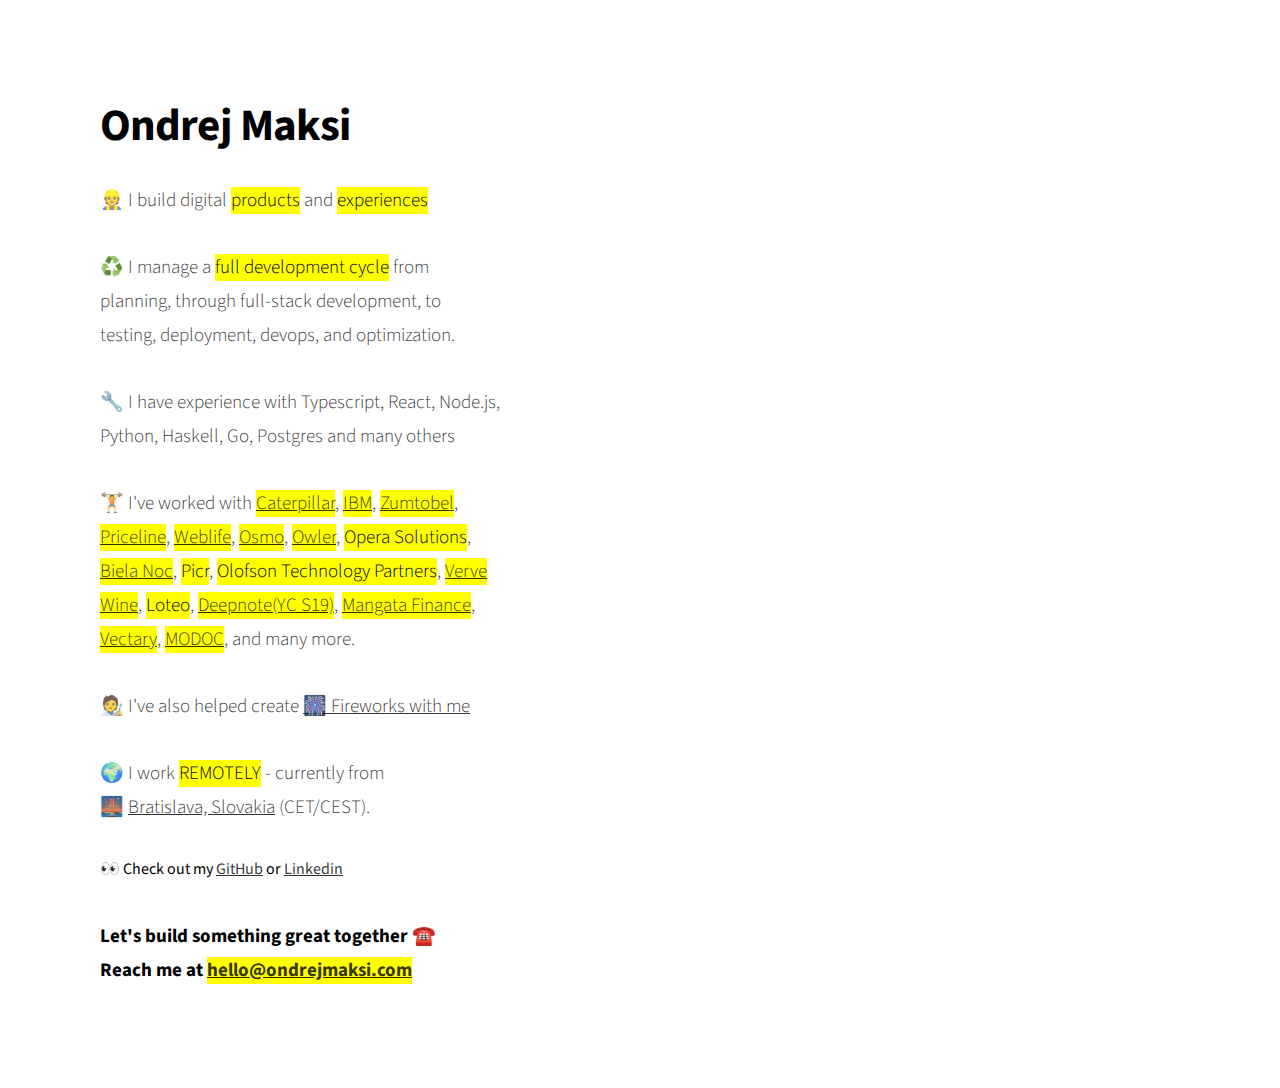
<file: index.html>
<!DOCTYPE html>

<head>
  <meta charset="utf-8">
  <meta name="viewport" content="width=device-width, initial-scale=1">
  <meta property="og:image" content="https://ondrejmaksi.com/og-image.png" />
  <meta property="description"
    content="I build digital products and experiences. Web applications with React and Node.js, mobile apps with React Native, and desktop applications with Electron." />
  <title>Ondrej Maksi - full-stack application developer</title>
  <link rel="shortcut icon" href="https://ondrejmaksi.com/favicon.ico" />
  <link href="https://fonts.googleapis.com/css?family=Source+Sans+Pro:400,600" rel="stylesheet">
  <link href="css/ondrejmaksi.css?v=134" rel="stylesheet">
  <!--                                                      
                  _           _           _       _                 
        ___ ___ _| |___ ___  |_|_____ ___| |_ ___|_|  ___ ___ _____ 
        | . |   | . |  _| -_| | |     | .'| '_|_ -| |_|  _| . |     |
        |___|_|_|___|_| |___|_| |_|_|_|__,|_,_|___|_|_|___|___|_|_|_|
                            |___|                                    
    -->
</head>

<body>
  <div class="text-wrapper">
    <h1 class="name">Ondrej Maksi</h1>
    <p>👷 I build digital <mark>products</mark> and <mark>experiences</mark></p>

    <p>♻️ I manage a <mark>full development cycle</mark> from planning, through full-stack development, to testing,
      deployment, devops, and optimization.</p>

    <p>🔧 I have experience with Typescript, React, Node.js, Python, Haskell, Go, Postgres and many others</p>
    
    <p>🏋️‍ I've worked with
      <mark><a target="_blank" href="https://www.cat.com/en_GB.html">Caterpillar</a></mark>,
      <mark><a target="_blank" href="https://www.ibm.com/">IBM</a></mark>,
      <mark><a target="_blank" href="https://www.zumtobel.com/com-en/">Zumtobel</a></mark>,
      <mark><a target="_blank" href="https://www.priceline.com/">Priceline</a></mark>,
      <mark><a target="_blank"
          href="https://www.socaltech.com/weblife_acquired_by_proofpoint_for_66m/s-0072930.html">Weblife</a></mark>,
      <mark><a target="_blank" href="https://www.playosmo.com/">Osmo</a></mark>,
      <mark><a target="_blank" href="https://www.owler.com/">Owler</a></mark>,
      <mark>Opera Solutions</mark>,
      <mark><a target="_blank" href="https://www.bielanoc.sk/">Biela Noc</a></mark>,
      <mark>Picr</mark>,
      <mark>Olofson Technology Partners</mark>,
      <mark><a target="_blank" href="https://www.vervewine.com/">Verve Wine</a></mark>,
      <mark>Loteo</mark>,
      <mark><a target="_blank" href="https://www.deepnote.com/">Deepnote(YC S19)</a></mark>,
      <mark><a target="_blank" href="https://mangata.finance/">Mangata Finance</a></mark>,
      <mark><a target="_blank" href="https://www.vectary.com/">Vectary</a></mark>,
      <mark><a target="_blank" href="https://www.pwc-modoc.com/">MODOC</a></mark>,
      and many more.
    </p>

    <p>
      🧑‍🎨 I've also helped create <a  href="/fireworks-with-me.html">🎆 Fireworks with me</a>
    </p>

    <p>🌍 I work <mark>REMOTELY</mark> - currently from <br />🌉 <a target="_blank"
        href="https://www.google.sk/maps/place/Bratislava/">Bratislava, Slovakia</a> (CET/CEST).</p>
    👀 Check out my <a target="_blank" href="https://github.com/omaksi">GitHub</a> or <a target="_blank"
      href="https://www.linkedin.com/in/ondrejmaksi/">Linkedin</a>
    <h3 class="email">Let's build something great together ☎️ <br />Reach me at <mark><a
          href="mailto:hello@ondrejmaksi.com?subject=Hello Ondrej">hello@ondrejmaksi.com</a></mark></h3>
  </div>
</body>

</html>
</file>
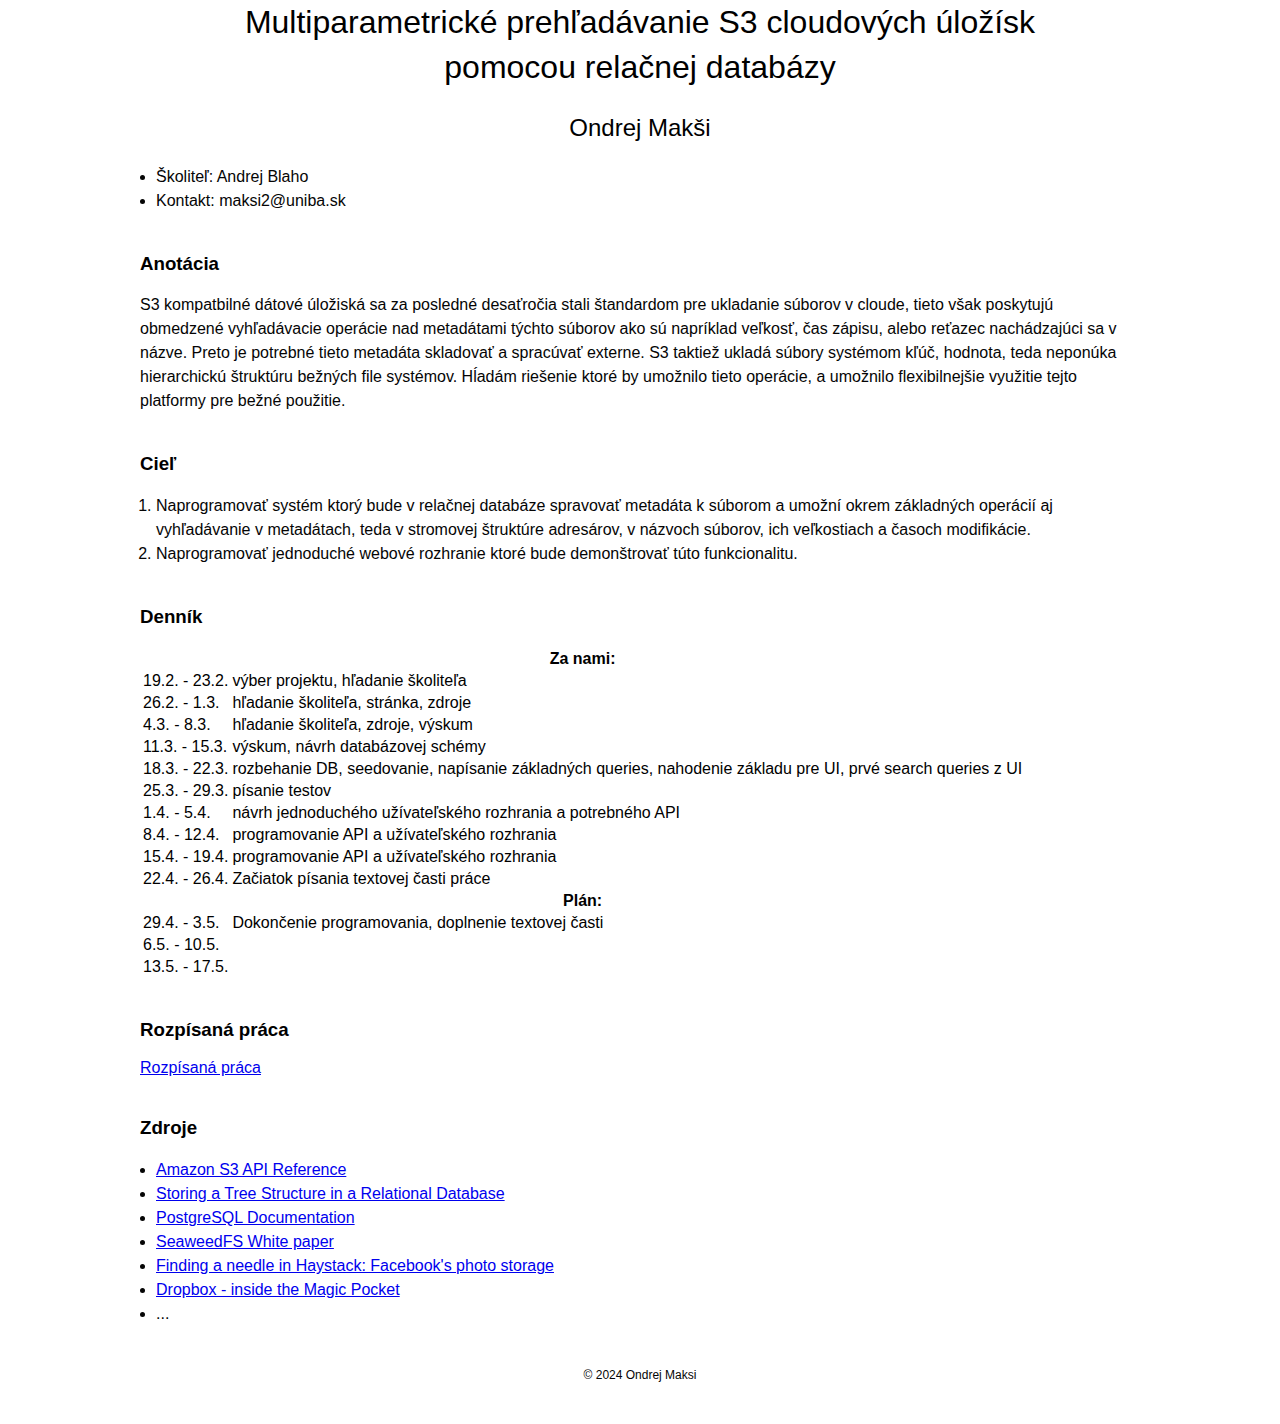
<file: bachelor-thesis.html>
<html>
  <head>
    <title>
      Multiparametrické prehľadávanie S3 cloudových úložísk pomocou relačnej
      databázy
    </title>
    <meta charset="UTF-8" />
    <link rel="stylesheet" href="/css/bachelor-thesis.css?5" />
  </head>

  <body>
    <header>
      <h1>
        Multiparametrické prehľadávanie S3 cloudových úložísk <br />
        pomocou relačnej databázy
      </h1>
      <h2>Ondrej Makši</h2>

      <ul>
        <li>Školiteľ: Andrej Blaho</li>
        <li>Kontakt: maksi2@uniba.sk</li>
      </ul>
    </header>

    <main>
      <section>
        <h3>Anotácia</h3>
        <p>
          S3 kompatbilné dátové úložiská sa za posledné desaťročia stali
          štandardom pre ukladanie súborov v cloude, tieto však poskytujú
          obmedzené vyhľadávacie operácie nad metadátami týchto súborov ako sú
          napríklad veľkosť, čas zápisu, alebo reťazec nachádzajúci sa v názve.
          Preto je potrebné tieto metadáta skladovať a spracúvať externe. S3
          taktiež ukladá súbory systémom kľúč, hodnota, teda neponúka
          hierarchickú štruktúru bežných file systémov. Hĺadám riešenie ktoré by
          umožnilo tieto operácie, a umožnilo flexibilnejšie využitie tejto
          platformy pre bežné použitie.
        </p>
      </section>

      <section>
        <h3>Cieľ</h3>
        <ol>
          <li>
            Naprogramovať systém ktorý bude v relačnej databáze spravovať
            metadáta k súborom a umožní okrem základných operácií aj
            vyhľadávanie v metadátach, teda v stromovej štruktúre adresárov, v
            názvoch súborov, ich veľkostiach a časoch modifikácie.
          </li>
          <li>
            Naprogramovať jednoduché webové rozhranie ktoré bude demonštrovať
            túto funkcionalitu.
          </li>
        </ol>
      </section>
      <section>
        <h3>Denník</h3>
        <table>
          <tr>
            <th colspan="2">Za nami:</th>
          </tr>
          <tr>
            <td>19.2. - 23.2.</td>
            <td>výber projektu, hľadanie školiteľa</td>
          </tr>
          <tr>
            <td>26.2. - 1.3.</td>
            <td>hľadanie školiteľa, stránka, zdroje</td>
          </tr>
          <tr>
            <td>4.3. - 8.3.</td>
            <td>hľadanie školiteľa, zdroje, výskum</td>
          </tr>
          <tr>
            <td>11.3. - 15.3.</td>
            <td>výskum, návrh databázovej schémy</td>
          </tr>
          <tr>
            <td>18.3. - 22.3.</td>
            <td>
              rozbehanie DB, seedovanie, napísanie základných queries, nahodenie
              základu pre UI, prvé search queries z UI
            </td>
          </tr>
          <tr>
            <td>25.3. - 29.3.</td>
            <td>písanie testov</td>
          </tr>
          <tr>
            <td>1.4. - 5.4.</td>
            <td>návrh jednoduchého užívateľského rozhrania a potrebného API</td>
          </tr>
          <tr>
            <td>8.4. - 12.4.</td>
            <td>programovanie API a užívateľského rozhrania</td>
          </tr>
          <tr>
            <td>15.4. - 19.4.</td>
            <td>programovanie API a užívateľského rozhrania</td>
          </tr>
          <tr>
            <td>22.4. - 26.4.</td>
            <td>Začiatok písania textovej časti práce</td>
          </tr>
          <tr>
            <th colspan="2">Plán:</th>
          </tr>
          <tr>
            <td>29.4. - 3.5.</td>
            <td>Dokončenie programovania, doplnenie textovej časti</td>
          </tr>
          <tr>
            <td>6.5. - 10.5.</td>
            <td></td>
          </tr>
          <tr>
            <td>13.5. - 17.5.</td>
            <td></td>
          </tr>
        </table>
      </section>

      <section>
        <h3>Rozpísaná práca</h3>
        <a href="assets/thesis.pdf" target="_blank">Rozpísaná práca</a>
      </section>

      <section>
        <h3>Zdroje</h3>
        <ul>
          <li>
            <a
              href="https://docs.aws.amazon.com/AmazonS3/latest/API/API_Operations_Amazon_Simple_Storage_Service.html"
              target="_blank"
              >Amazon S3 API Reference</a
            >
          </li>
          <li>
            <a
              href="https://www.baeldung.com/cs/storing-tree-in-rdb"
              target="_blank"
              >Storing a Tree Structure in a Relational Database</a
            >
          </li>
          <li>
            <a
              href="https://www.postgresql.org/docs/9.1/ltree.html"
              target="_blank"
              >PostgreSQL Documentation</a
            >
          </li>
          <li>
            <a
              href="https://github.com/seaweedfs/seaweedfs/wiki/SeaweedFS_Architecture.pdf"
              target="_blank"
              >SeaweedFS White paper</a
            >
          </li>
          <li>
            <a
              href="https://research.facebook.com/file/1769847509889908/finding-a-needle-in-haystack-facebook-s-photo-storage.pdf"
              target="_blank"
              >Finding a needle in Haystack: Facebook's photo storage</a
            >
          </li>
          <li>
            <a
              href="https://dropbox.tech/infrastructure/inside-the-magic-pocket"
              target="_blank"
              >Dropbox - inside the Magic Pocket</a
            >
          </li>

          <li>...</li>
        </ul>
      </section>
    </main>
    <footer>
      <p>&copy; 2024 Ondrej Maksi</p>
    </footer>
  </body>
</html>
</file>
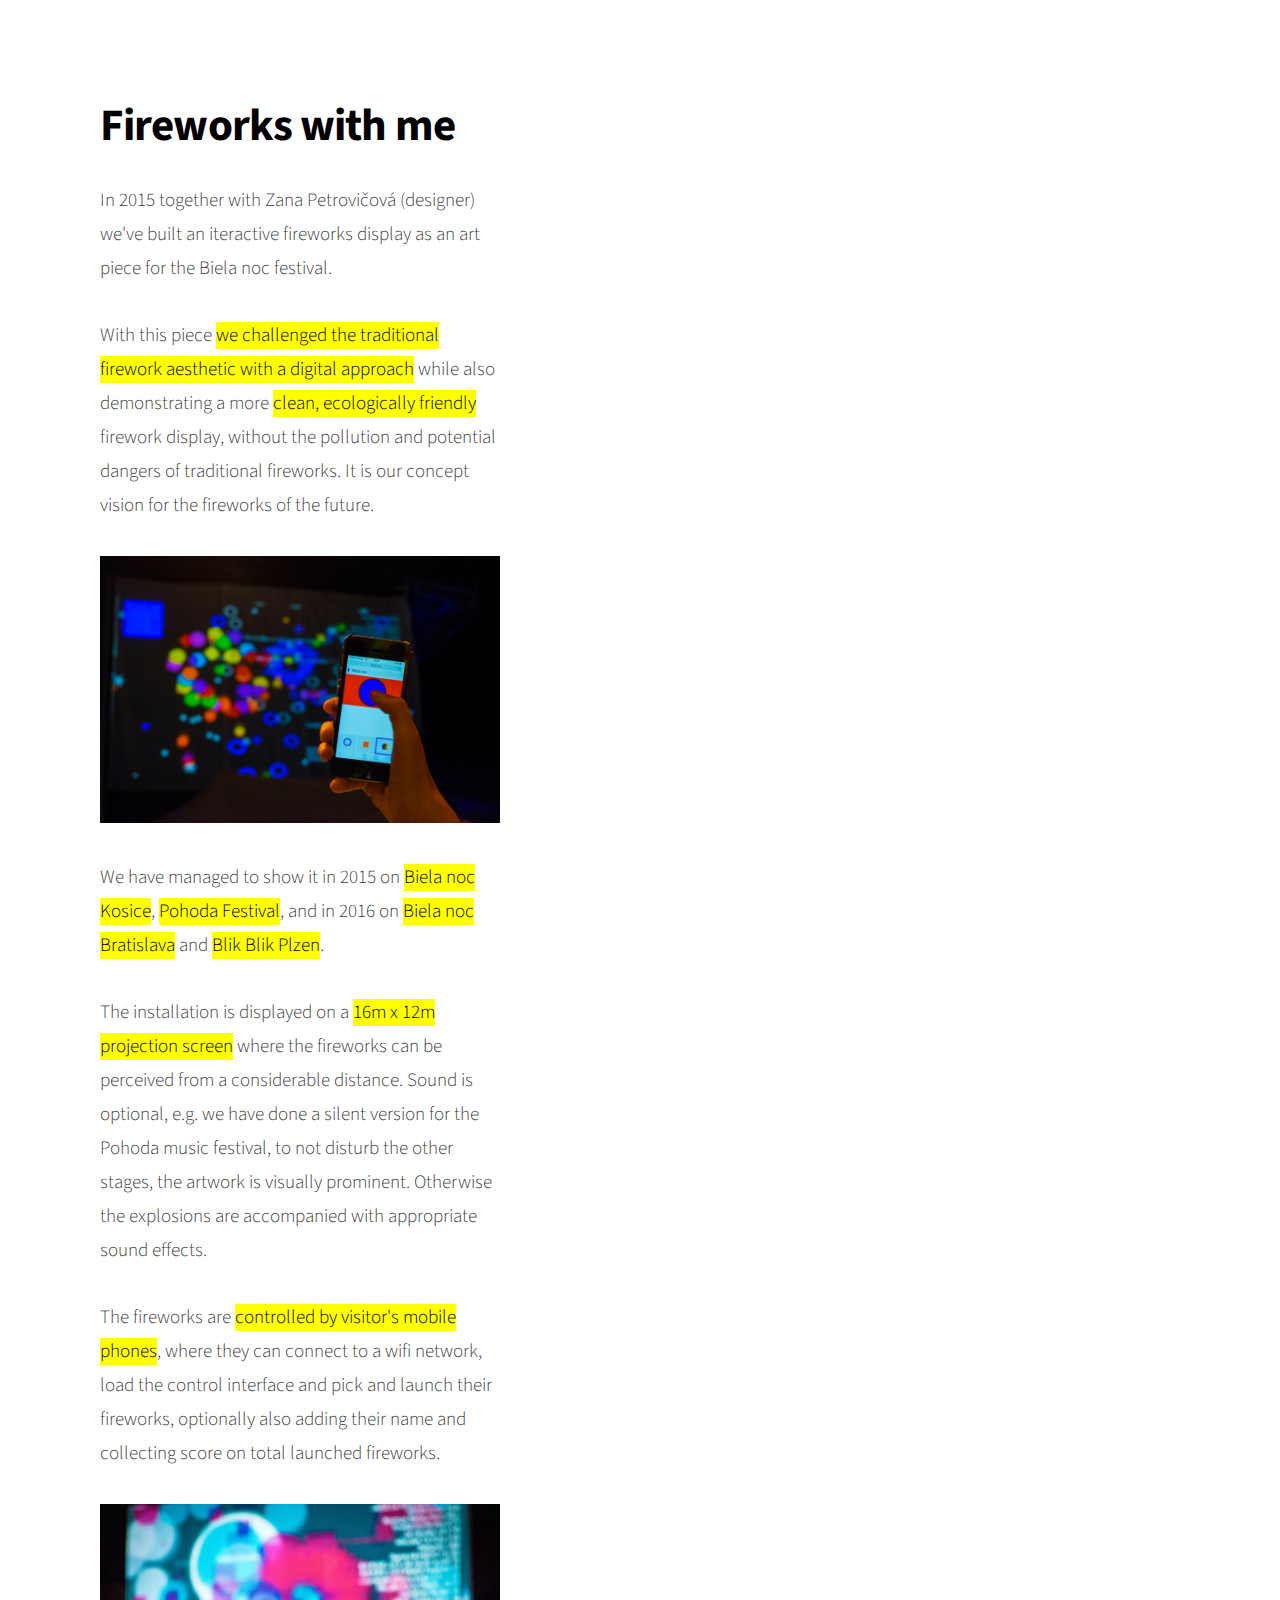
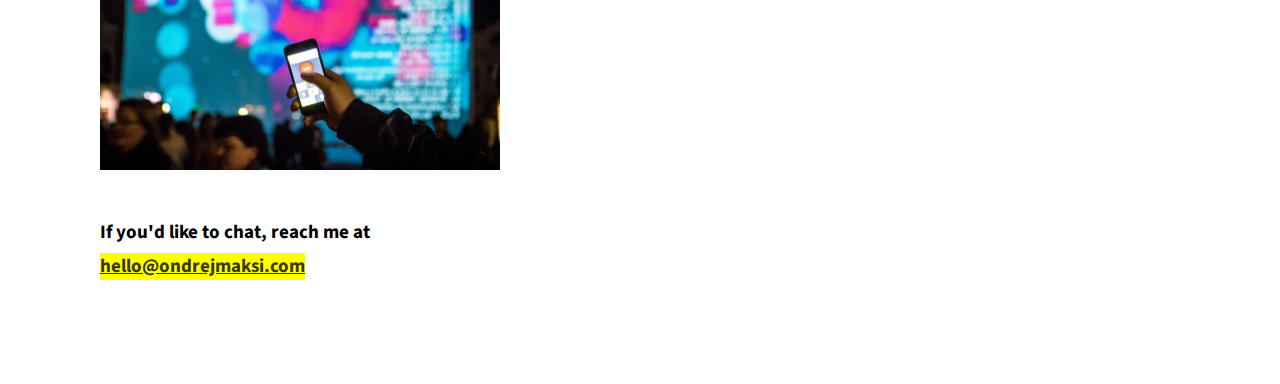
<file: fireworks-with-me.html>
<!DOCTYPE html>

<head>
  <meta charset="utf-8">
  <meta name="viewport" content="width=device-width, initial-scale=1">
  <meta property="og:image" content="https://ondrejmaksi.com/og-image.png" />
  <meta property="description"
    content="I build digital products and experiences. Web applications with React and Node.js, mobile apps with React Native, and desktop applications with Electron." />
  <title>Fireworks with me</title>
  <link rel="shortcut icon" href="https://ondrejmaksi.com/favicon.ico" />
  <link href="https://fonts.googleapis.com/css?family=Source+Sans+Pro:400,600" rel="stylesheet">
  <link href="css/ondrejmaksi.css?v=135" rel="stylesheet">
  <!--                                                      
                  _           _           _       _                 
        ___ ___ _| |___ ___  |_|_____ ___| |_ ___|_|  ___ ___ _____ 
        | . |   | . |  _| -_| | |     | .'| '_|_ -| |_|  _| . |     |
        |___|_|_|___|_| |___|_| |_|_|_|__,|_,_|___|_|_|___|___|_|_|_|
                            |___|                                    
    -->
</head>

<body>
  <div class="text-wrapper">
    <h1 class="name">Fireworks with me</h1>
    <p>In 2015 together with Zana Petrovičová (designer) we've built an iteractive fireworks display as an art piece for the Biela noc festival.</p>

    <p>With this piece <mark>we challenged the traditional firework aesthetic with a digital approach</mark> while also demonstrating a more <mark>clean, ecologically friendly</mark> firework display, without the pollution and potential dangers of traditional fireworks. It is our concept vision for the fireworks of the future.</p>
    
    <img src="img/IMG_0601.JPG" alt="Fireworks with me Kosice" />
    
    <p>We have managed to show it in 2015 on <mark>Biela noc Kosice</mark>, <mark>Pohoda Festival</mark>, and in 2016 on <mark>Biela noc Bratislava</mark> and <mark>Blik Blik Plzen</mark>.</p>

    <p>The installation is displayed on a <mark>16m x 12m projection screen</mark> where the fireworks can be perceived from a considerable distance. Sound is optional, e.g. we have done a silent version for the Pohoda music festival, to not disturb the other stages, the artwork is visually prominent. Otherwise the explosions are accompanied with appropriate sound effects. </p>


    <p>The fireworks are <mark>controlled by visitor's mobile phones</mark>, where they can connect to a wifi network, load the control interface and pick and launch their fireworks, optionally also adding their name and collecting score on total launched fireworks.</p>
    
    <img src="img/biela-noc-na-bazant-pohode.jpg" alt="Fireworks with me Bazant Pohoda" />


    <h3 class="email">If you'd like to chat, reach me at <mark><a
        href="mailto:hello@ondrejmaksi.com?subject=Hello Ondrej">hello@ondrejmaksi.com</a></mark></h3>

  </div>
</body>

</html>
</file>
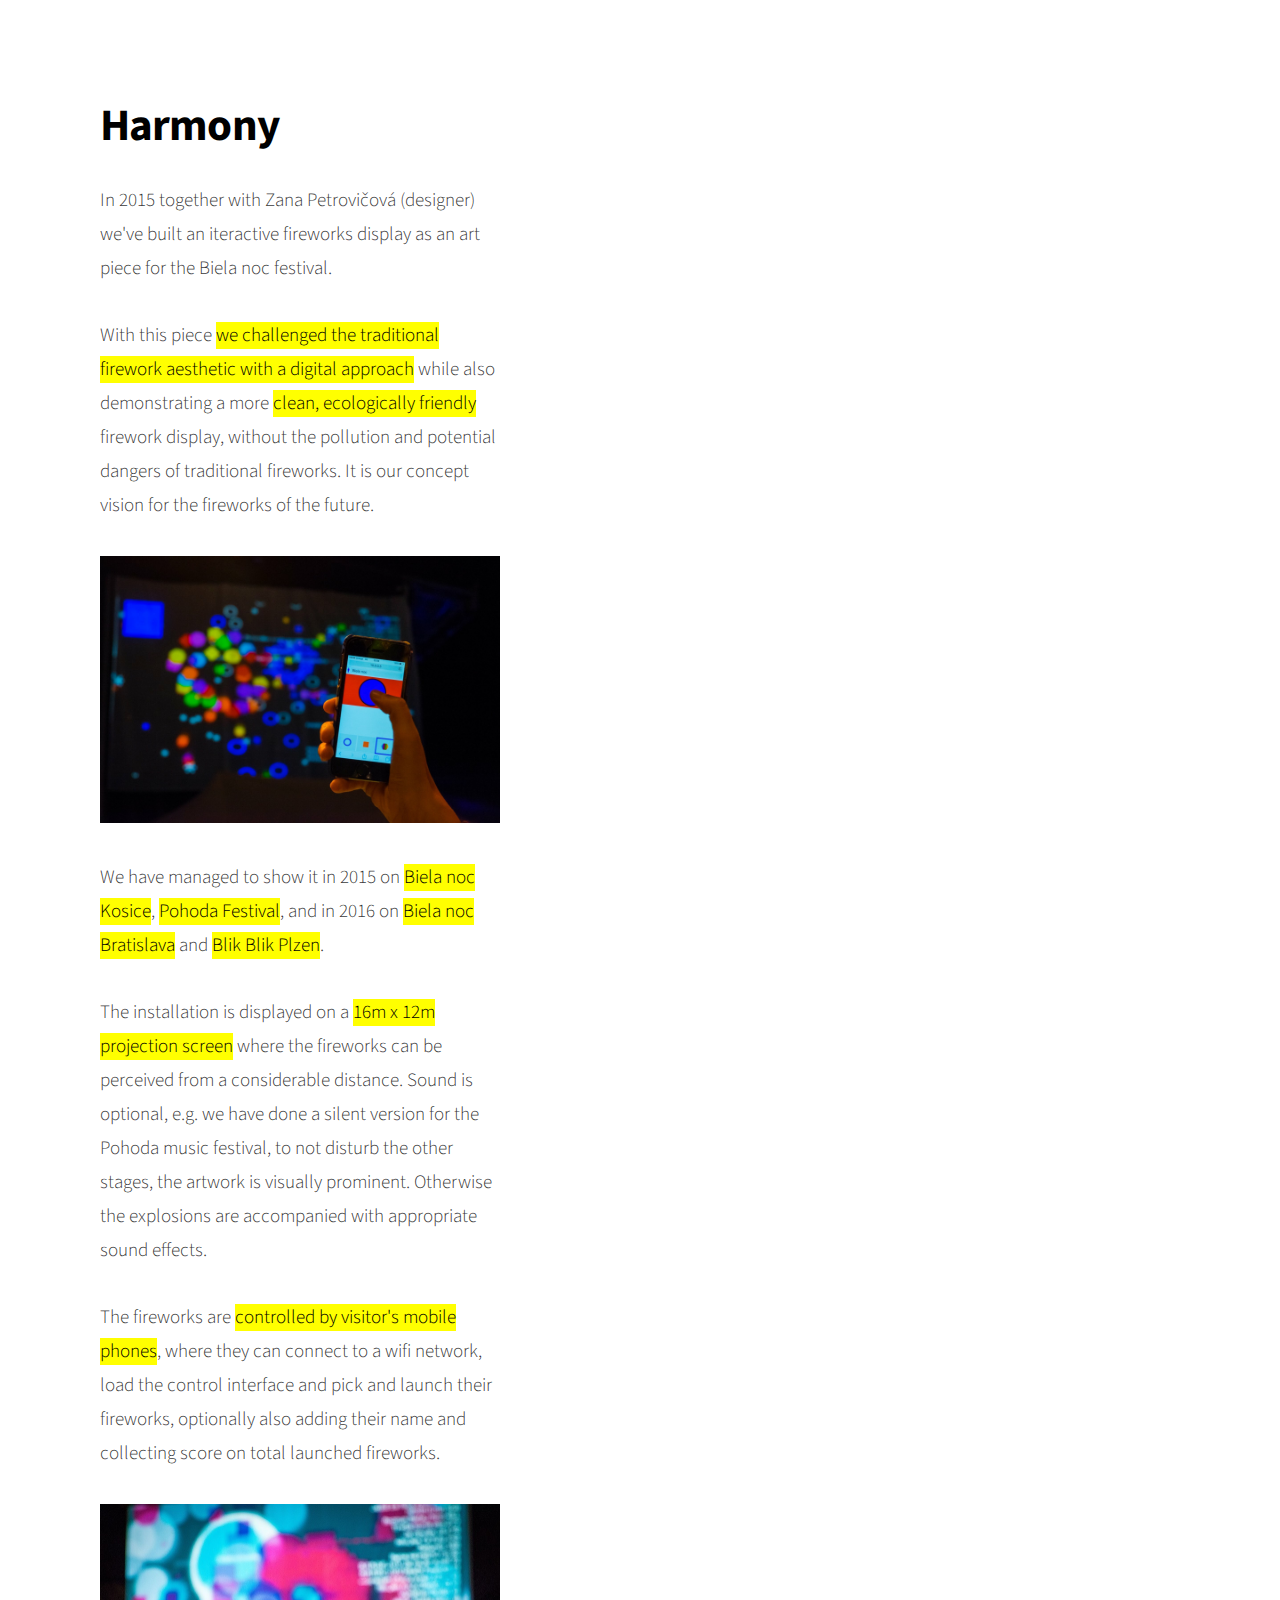
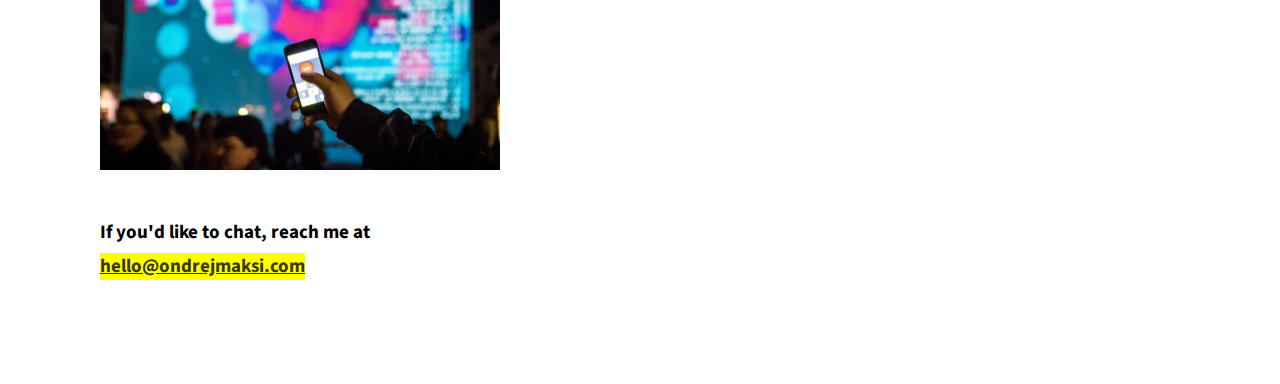
<file: harmony.html>
<!DOCTYPE html>

<head>
  <meta charset="utf-8">
  <meta name="viewport" content="width=device-width, initial-scale=1">
  <meta property="og:image" content="https://ondrejmaksi.com/og-image.png" />
  <meta property="description"
    content="With this piece we challenged the traditional firework aesthetic with a digital approach while also demonstrating a more clean, ecologically friendly firework display, without the pollution and potential dangers of traditional fireworks. It is our concept vision for the fireworks of the future." />
  <title>Harmony</title>
  <link rel="shortcut icon" href="https://ondrejmaksi.com/favicon.ico" />
  <link href="https://fonts.googleapis.com/css?family=Source+Sans+Pro:400,600" rel="stylesheet">
  <link href="css/ondrejmaksi.css?v=135" rel="stylesheet">
  <!--                                                      
                  _           _           _       _                 
        ___ ___ _| |___ ___  |_|_____ ___| |_ ___|_|  ___ ___ _____ 
        | . |   | . |  _| -_| | |     | .'| '_|_ -| |_|  _| . |     |
        |___|_|_|___|_| |___|_| |_|_|_|__,|_,_|___|_|_|___|___|_|_|_|
                            |___|                                    
    -->
</head>

<body>
  <div class="text-wrapper">
    <h1 class="name">Harmony</h1>
    <p>In 2015 together with Zana Petrovičová (designer) we've built an iteractive fireworks display as an art piece for the Biela noc festival.</p>

    <p>With this piece <mark>we challenged the traditional firework aesthetic with a digital approach</mark> while also demonstrating a more <mark>clean, ecologically friendly</mark> firework display, without the pollution and potential dangers of traditional fireworks. It is our concept vision for the fireworks of the future.</p>
    
    <img src="img/IMG_0601.JPG" alt="Fireworks with me Kosice" />
    
    <p>We have managed to show it in 2015 on <mark>Biela noc Kosice</mark>, <mark>Pohoda Festival</mark>, and in 2016 on <mark>Biela noc Bratislava</mark> and <mark>Blik Blik Plzen</mark>.</p>

    <p>The installation is displayed on a <mark>16m x 12m projection screen</mark> where the fireworks can be perceived from a considerable distance. Sound is optional, e.g. we have done a silent version for the Pohoda music festival, to not disturb the other stages, the artwork is visually prominent. Otherwise the explosions are accompanied with appropriate sound effects. </p>


    <p>The fireworks are <mark>controlled by visitor's mobile phones</mark>, where they can connect to a wifi network, load the control interface and pick and launch their fireworks, optionally also adding their name and collecting score on total launched fireworks.</p>
    
    <img src="img/biela-noc-na-bazant-pohode.jpg" alt="Fireworks with me Bazant Pohoda" />


    <h3 class="email">If you'd like to chat, reach me at <mark><a
        href="mailto:hello@ondrejmaksi.com?subject=Hello Ondrej">hello@ondrejmaksi.com</a></mark></h3>

  </div>
</body>

</html>
</file>
<file: css/ondrejmaksi.css>
html,
body {
  font-family: "Source Sans Pro", sans-serif;

  padding: 0;
  margin: 0;
  width: 100%;
  /* height: 100%; */
  background: #fff;
  /* overflow: hidden; */
  font-smooth: always;
  -webkit-font-smoothing: antialiased;
}

.text-wrapper {
  max-width: 400px;
  margin: 100px;
}

.name {
  font-size: 45px;
  font-weight: 700;
  margin-top: 0;
  line-height: 52px;
  letter-spacing: -0.02em;
}

a {
  color: rgba(0, 0, 0, 0.8);
}
a:hover {
  color: rgba(0, 0, 0, 1);
}

p {
  color: rgba(0, 0, 0, 0.8);
  font-size: 19px;
  line-height: 34px;
  margin: 32px 0 33px;
  font-weight: 300;
}

h3 {
  margin-top: 40px;
  /* text-align: center; */
  font-size: 19px;
  line-height: 34px;
}

img {
  width: 100%;
  max-width: 400px;
  margin: 0 auto;
}

@media (max-width: 500px) {
  .text-wrapper {
    margin: 30px;
  }
}
</file>
<file: css/bachelor-thesis.css>
html,
body {
  font-family: sans-serif;

  padding: 0;
  margin: 0;

  width: 100%;
  /* height: 100%; */
  background: #fff;
  /* overflow: hidden; */
  font-smooth: always;
  -webkit-font-smoothing: antialiased;
}

body {
  width: 100%;
  max-width: 1000px;
  margin: 0 auto;
}

p,
li {
  color: #050505;
  line-height: 1.5;
  font-weight: 300;
}

h1,
h2 {
  text-align: center;
  font-weight: 400;
  line-height: 1.4;
}

ul,
ol {
  padding: 0;
  padding-left: 1rem;
}

section {
  margin: 40px 0;
}

footer {
  margin: 40px 0;
  font-size: 12px;
  width: 100%;
  text-align: center;
}
</file>
